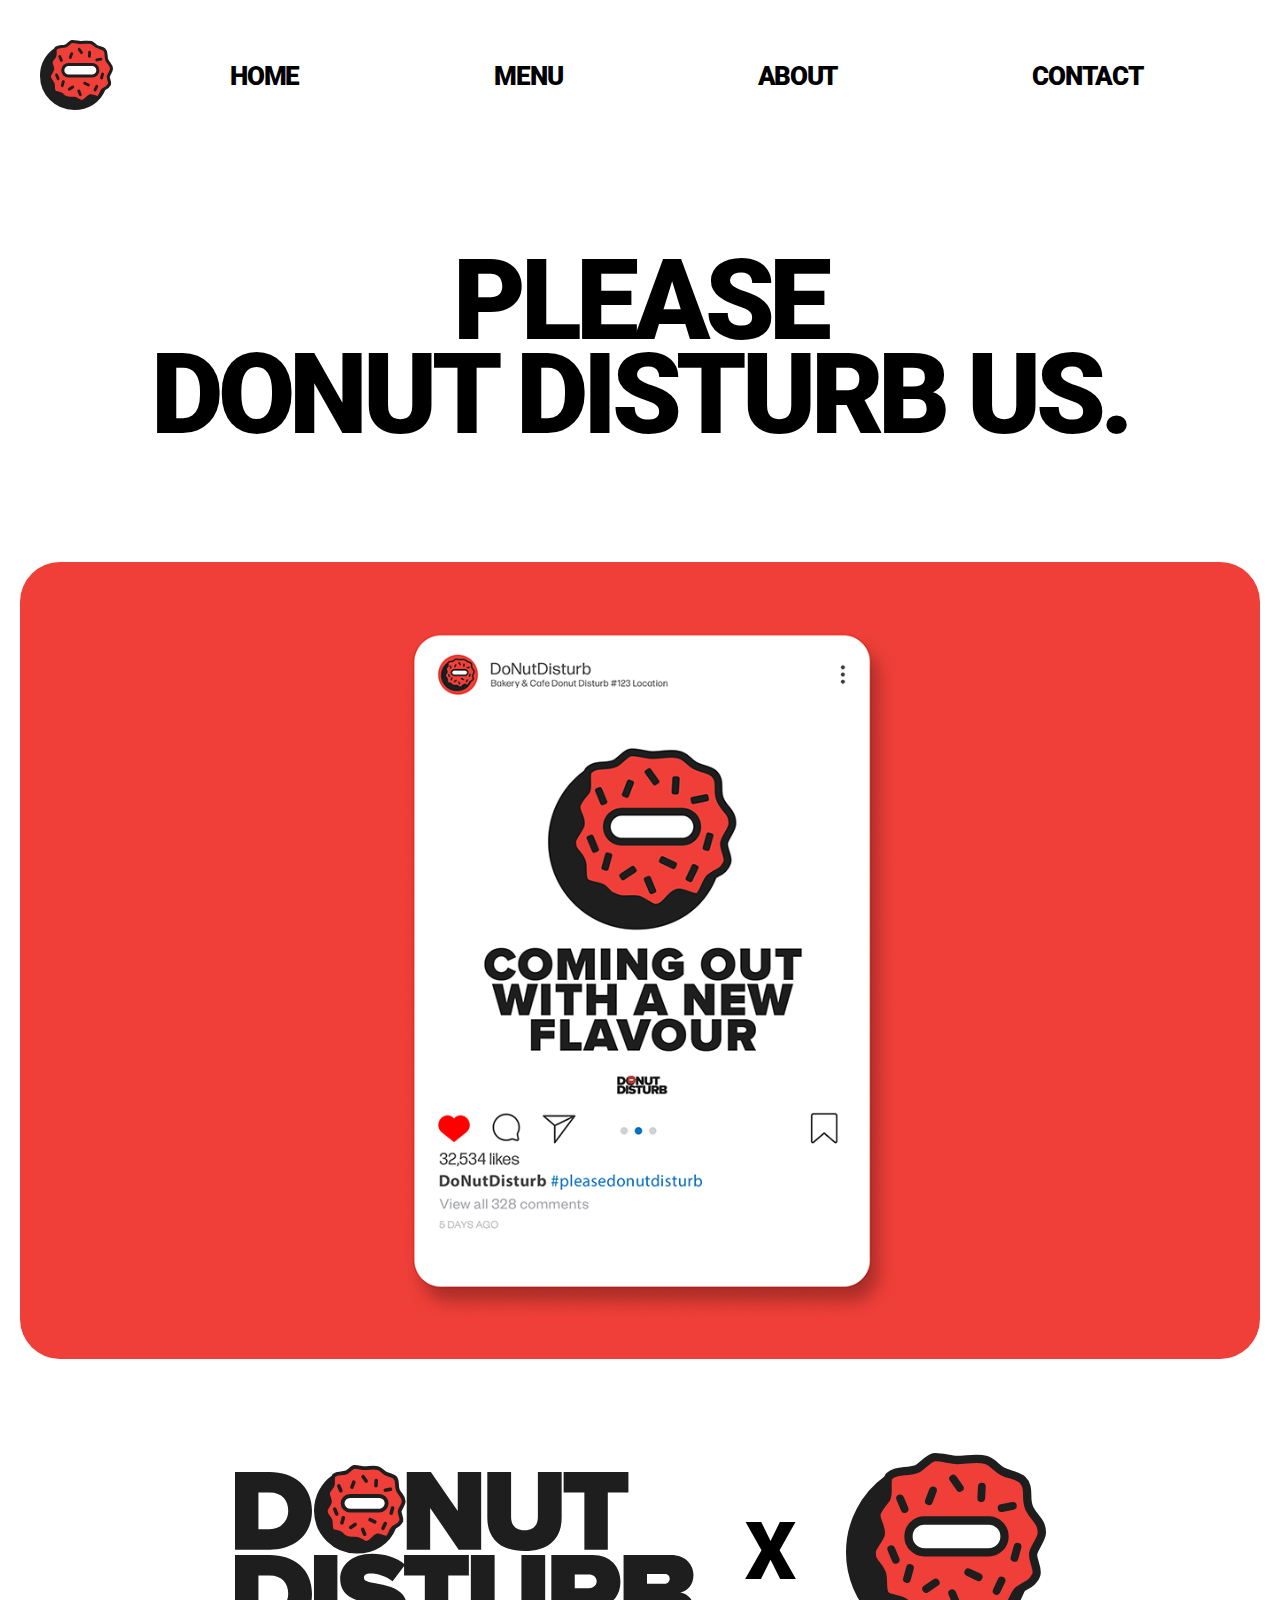
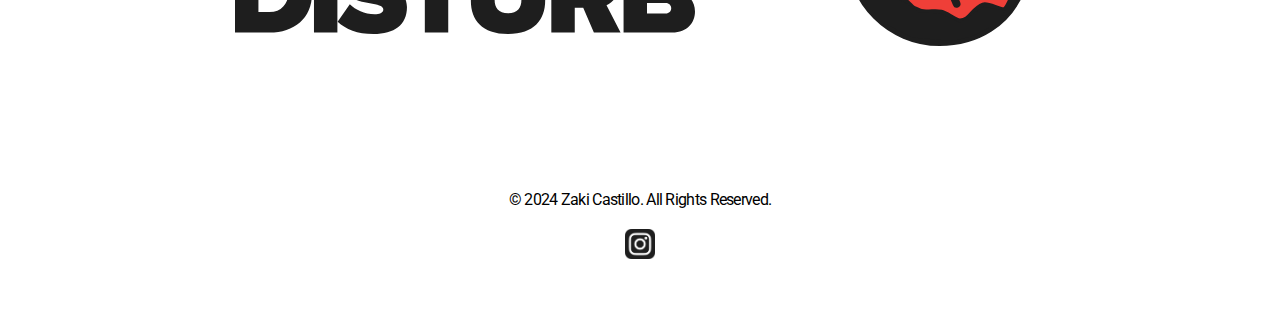
<file: index.html>
<!DOCTYPE html>
<html lang="en">
    <head>
        <meta charset="UTF-8">
        <meta name="viewport" content="width=device-width, initial-scale=1.0">
        <title>Donut Disturb</title>
        <link rel="stylesheet" href="styles.css">
        <link rel="preconnect" href="https://fonts.googleapis.com/css2">
        <link rel="stylesheet" href="https://fonts.googleapis.com/css2?family=Roboto:wght@400;700;900x&display=swap">
    </head>
    <body>
        <header>
            <nav>
                <a href="index.html" class="logo" aria-label="Homepage">
                <img src="img/DND Logo copy.svg" alt="Donut Disturb Logo">
            </a>
                <div class="menu-icon" id="menu-icon" aria-label="Menu">
                    <div class="bar"></div>
                    <div class="bar"></div>
                    <div class="bar"></div>
                </div>
                <ul id="menu" aria-label="Primary Navigation">
                    <li><a href="index.html" aria-hidden="true">Home</a></li>  
                    <li><a href="menu.html">Menu</a></li>
                    <li><a href="about.html">About</a></li>
                    <li><a href="contact.html">Contact</a></li>
                </ul>
            </nav>
        </header>

        <section class="hero">
            <h1>PLEASE<br>DONUT DISTURB US.</h1>
        </section>

        <section class="imgmock">
            <img src="img/dndmockup.png" alt="Donut Disturb Social Media Instagram Post Mockup ">
    </section>
               

<section class="logo-section">
    <div class="logo-container">
        <img src="img/Asset 3.svg" alt="Donut Disturb Text Logo">
    </div>
    <div class="x-icon">X</div>
    <div class="logo-container">
        <img src="img/DND Logo copy.svg" alt="Donut Disturb Logo">
</section>

        <footer>
            <p>&copy; 2024 Zaki Castillo. All Rights Reserved.</p> 
            <div>
             <a href="https://www.instagram.com/cast.dsgns" target="_blank">
                <img src="img/Instagram_icon.png" alt="Instagram Logo"
                width="30" height="30">
             </a>
            </div>
        </footer>

        <script src="script.js"></script>
    </body>
</html>
</file>
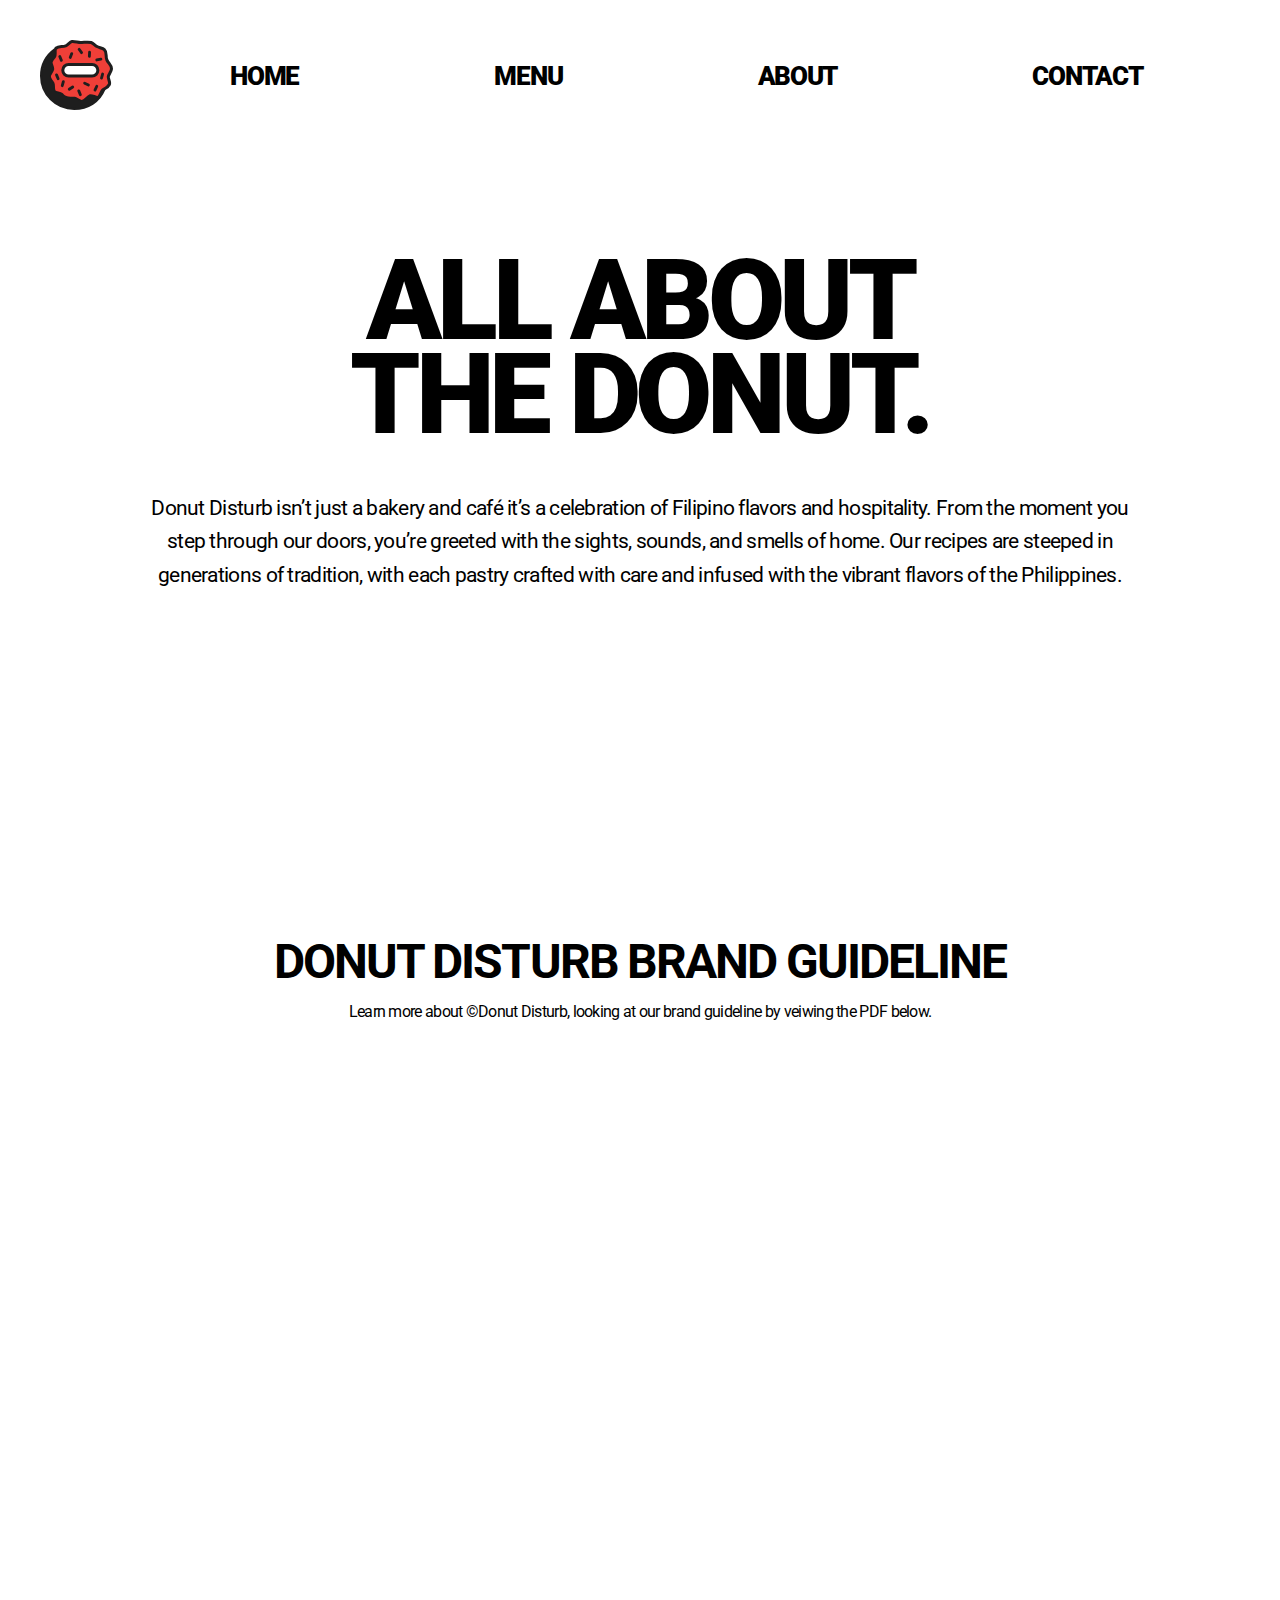
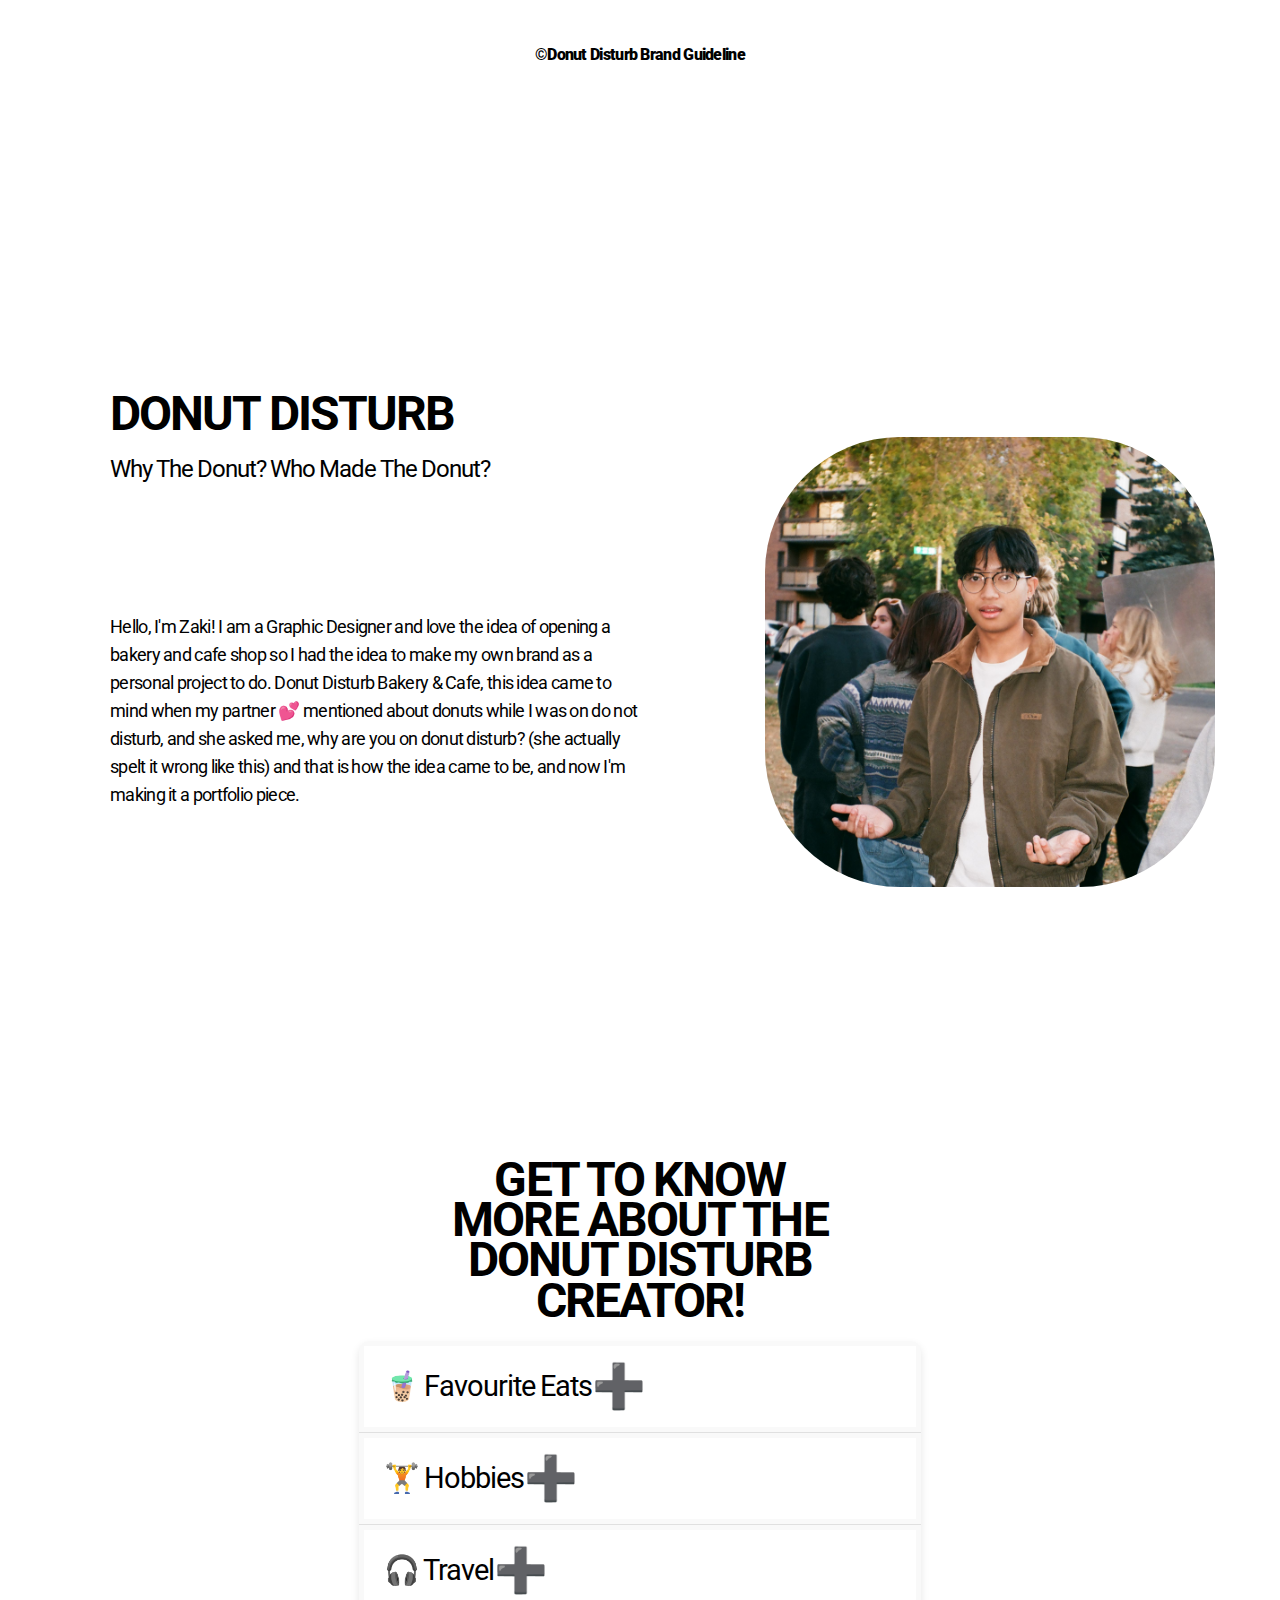
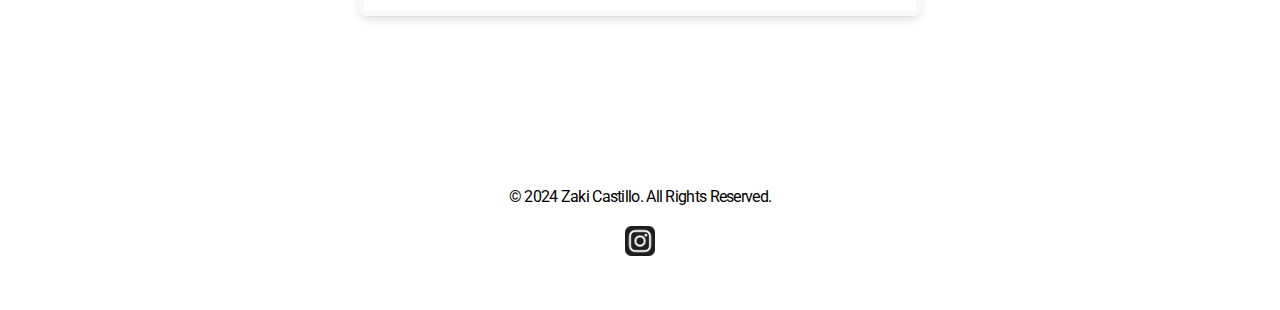
<file: about.html>
<!DOCTYPE html>
<html lang="en">
    <head>
        <meta charset="UTF-8">
        <meta name="viewport" content="width=device-width, initial-scale=1.0">
        <title>Donut Disturb</title>
        <link rel="stylesheet" href="styles.css">
        <link rel="preconnect" href="https://fonts.googleapis.com/css2">
        <link rel="stylesheet" href="https://fonts.googleapis.com/css2?family=Roboto:wght@400;700;900x&display=swap">
    </head>
    <body>
        <header>
            <nav>
                <a href="index.html" class="logo" aria-label="Homepage">
                <img src="img/DND Logo copy.svg" alt="Donut Disturb Logo">
            </a>
                <div class="menu-icon" id="menu-icon" aria-label="Menu">
                    <div class="bar"></div>
                    <div class="bar"></div>
                    <div class="bar"></div>
                </div>
                <ul id="menu" aria-label="Primary Navigation">
                    <li><a href="index.html" aria-hidden="true ">Home</a></li>  
                    <li><a href="menu.html">Menu</a></li>
                    <li><a href="about.html">About</a></li>
                    <li><a href="contact.html">Contact</a></li>
                </ul>
            </nav>
        </header>

        <section class="hero">
            <h1>ALL ABOUT<br>THE DONUT.</h1>
            <p>Donut Disturb isn’t just a bakery and café it’s a
                celebration of Filipino flavors and hospitality.
                From the moment you step through our doors,
                you’re greeted with the sights, sounds, and
                smells of home.
                Our recipes are steeped in generations of tradition, with each pastry crafted with care and
                infused with the vibrant flavors of the
                Philippines.</p>
        </section>

        <main>
            <section class="about">
                <h2>DONUT DISTURB BRAND GUIDELINE</h2>
                <p>Learn more about &copyDonut Disturb, looking at our brand guideline by veiwing the PDF below.</p>
                  <div class="pdf-container">
                    <iframe src="donutdisturbassets/DonutDisturbBrandGuide copy.pdf"
                    width="100%"
                    height="600px"
                    style="border: none;">
                   </iframe>
                  </div>
                
                <a href="donutdisturbassets/DonutDisturbBrandGuide copy.pdf" target="_blank">&copyDonut Disturb Brand Guideline</a>
            </section>
        </main>
        

        <section class="about-me">
            <div class="about-text">
                <h2>DONUT DISTURB</h2>
                <h3>Why The Donut? Who Made The Donut?</h3>
                <p> Hello, I'm Zaki! I am a Graphic Designer and love the idea of opening a bakery and cafe shop so I had the idea to make my own brand as a personal project to do. Donut Disturb Bakery & Cafe, this idea came to mind when my partner 💕 mentioned about donuts while I was on do not disturb, and she asked me, why are you on donut disturb? (she actually spelt it wrong like this) and that is how the idea came to be, and now I'm making it a portfolio piece. </p>
            </div>
            <div class="about-image">
                <img src="donutdisturbassets/0013_25.jpg" alt="Zaki Castillo">
            </div>
        </section>

        <section class="accordion-section">
            <div class="about-text">
                <h2>Get to know<br>more about the<br>Donut Disturb Creator!</h2>
                <div class="accordion">
                    <div class="accordion-item">
                      <div class="accordion-header">
                        <h3>🧋 Favourite Eats</h3>
                      </div>
                      <div class="accordion-content">
                        <p>I absolutely love boba, sushi, and all things sweet!<br>This includes ice cream since I work for &copyMade By Marcus.</p>
                      </div>
                    </div>
                    <div class="accordion-item">
                      <div class="accordion-header">
                        <h3>🏋️ Hobbies</h3>
                      </div>
                      <div class="accordion-content">
                        <p>In my free time, I enjoy hanging out with my girlfriend, love and hate gaming,<br>thrilled for hiking, love designing and going to the gym.</p>
                      </div>
                    </div>
                    <div class="accordion-item">
                      <div class="accordion-header">
                        <h3>🎧 Travel</h3>
                      </div>
                      <div class="accordion-content">
                        <p>Exploring new places and cultures is one of my passions! As I say I love hiking, <br>basically means I love going down to BC to hike!</p>
                      </div>
                    </div>
                  </div>
            </div>
        </section>

        <footer>
            <p>&copy; 2024 Zaki Castillo. All Rights Reserved.</p> 
            <div>
             <a href="https://www.instagram.com/cast.dsgns" target="_blank">
                <img src="img/Instagram_icon.png" alt="Instagram Logo"
                width="30" height="30">
             </a>
            </div>
        </footer>

        <script src="script.js"></script>
    </body>
</html>
</file>
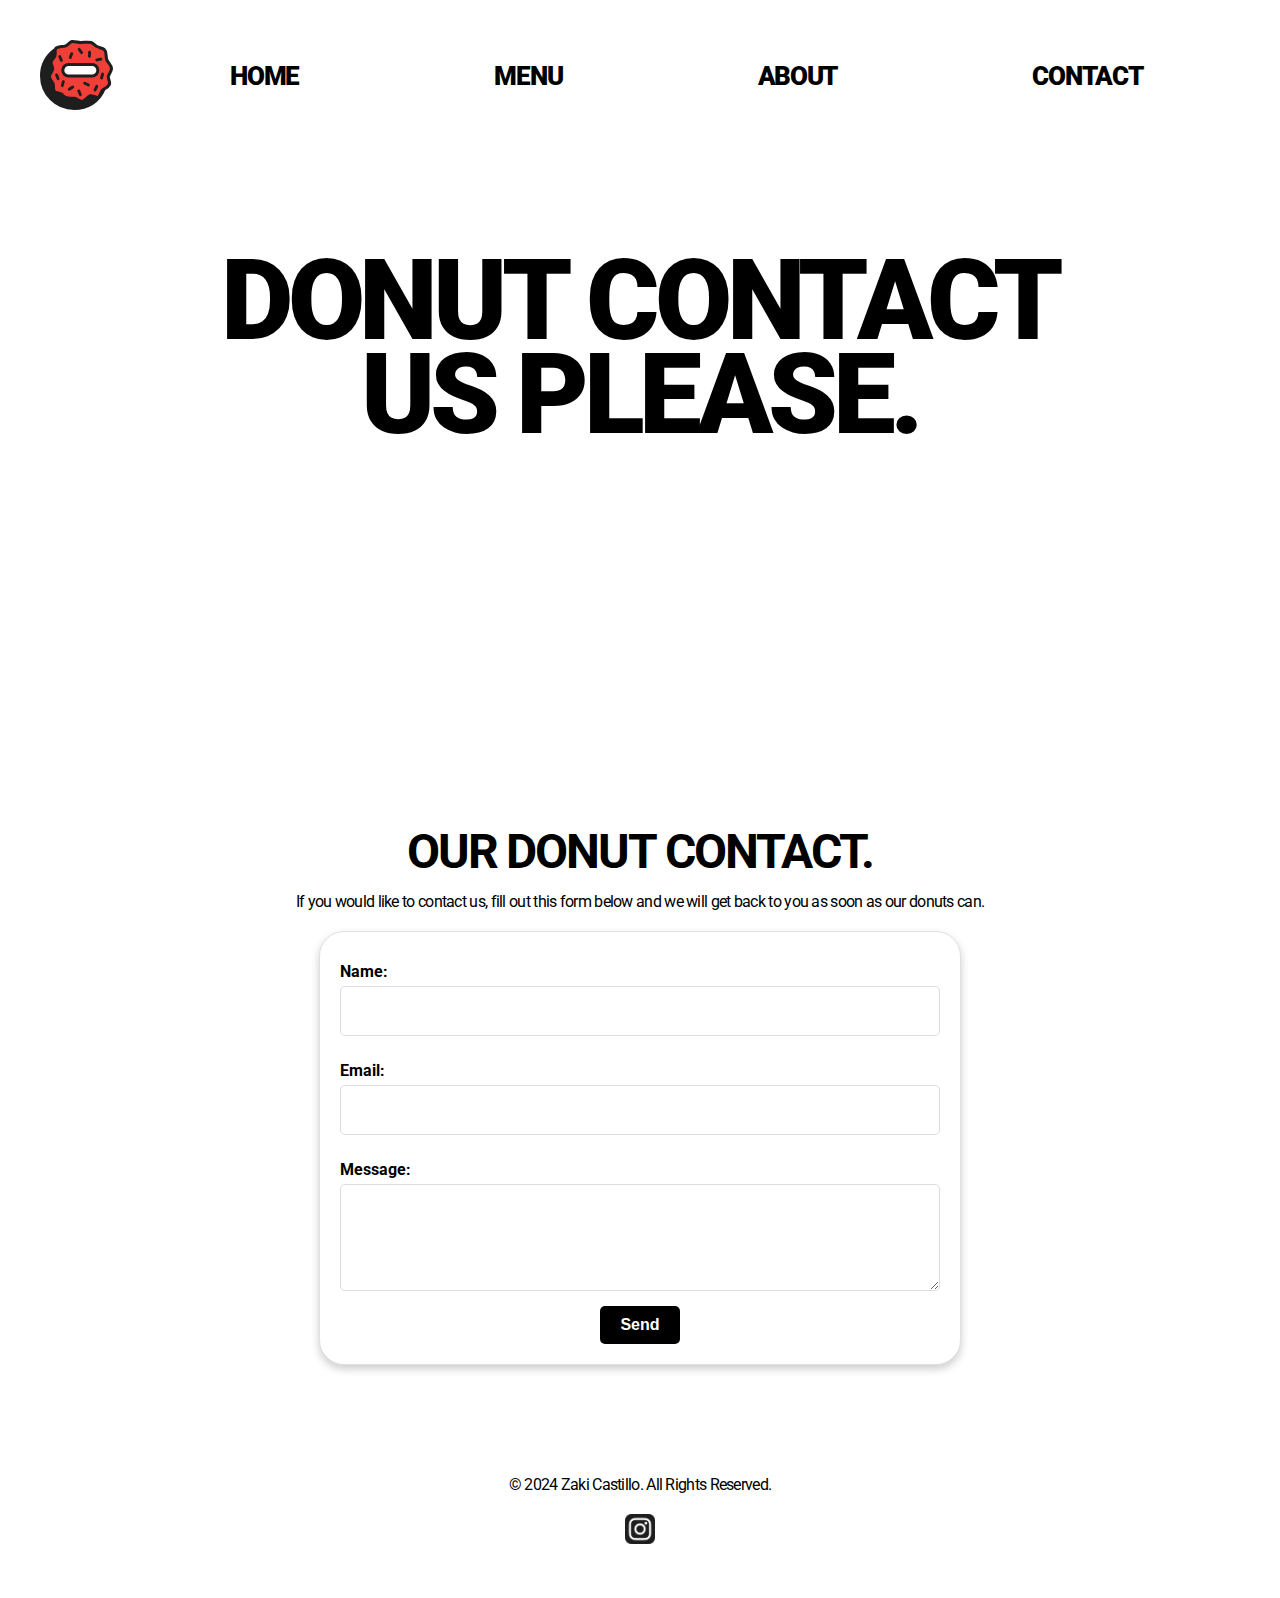
<file: contact.html>
<!DOCTYPE html>
<html lang="en">
    <head>
        <meta charset="UTF-8">
        <meta name="viewport" content="width=device-width, initial-scale=1.0">
        <title>Donut Disturb</title>
        <link rel="stylesheet" href="styles.css">
        <link rel="preconnect" href="https://fonts.googleapis.com/css2">
        <link rel="stylesheet" href="https://fonts.googleapis.com/css2?family=Roboto:wght@400;700;900x&display=swap">
    </head>
    <body>
        <header>
            <nav>
                <a href="index.html" class="logo" aria-label="Homepage">
                <img src="img/DND Logo copy.svg" alt="Donut Disturb Logo">
            </a>
                <div class="menu-icon" id="menu-icon" aria-label="Menu">
                    <div class="bar"></div>
                    <div class="bar"></div>
                    <div class="bar"></div>
                </div>
                <ul id="menu" aria-label="Primary Navigation">
                    <li><a href="index.html" aria-hidden="true">Home</a></li>  
                    <li><a href="menu.html">Menu</a></li>
                    <li><a href="about.html">About</a></li>
                    <li><a href="contact.html">Contact</a></li>
                </ul>
            </nav>
        </header>

        <section class="hero">
            <h1>DONUT CONTACT<br>US PLEASE.</h1>
        </section>

        <section>
        <div class="spacer"></div>
    </section>

        <section class="contact">
            <h2>Our Donut Contact.</h2>
            <p>If you would like to contact us, fill out this form below and we will get back to you as soon as our donuts can.</p>
            <form action="submit_form.php" method="POST">
            <label for="name">Name:</label>
            <input type="text" id="name" name="name" required>

            <label for="email">Email:</label>
            <input type="email" id="email" name="email" required>

            <label for="message">Message:</label>
            <textarea id="message" name="message" rows="5" required></textarea>

            <button type="submit">Send</button>
        </form>
        </section>


           
        <footer>
            <p>&copy; 2024 Zaki Castillo. All Rights Reserved.</p> 
            <div>
             <a href="https://www.instagram.com/cast.dsgns" target="_blank">
                <img src="img/Instagram_icon.png" alt="Instagram Logo"
                width="30" height="30">
             </a>
            </div>
        </footer>

        <script src="script.js"></script>
    </body>
</html>
</file>
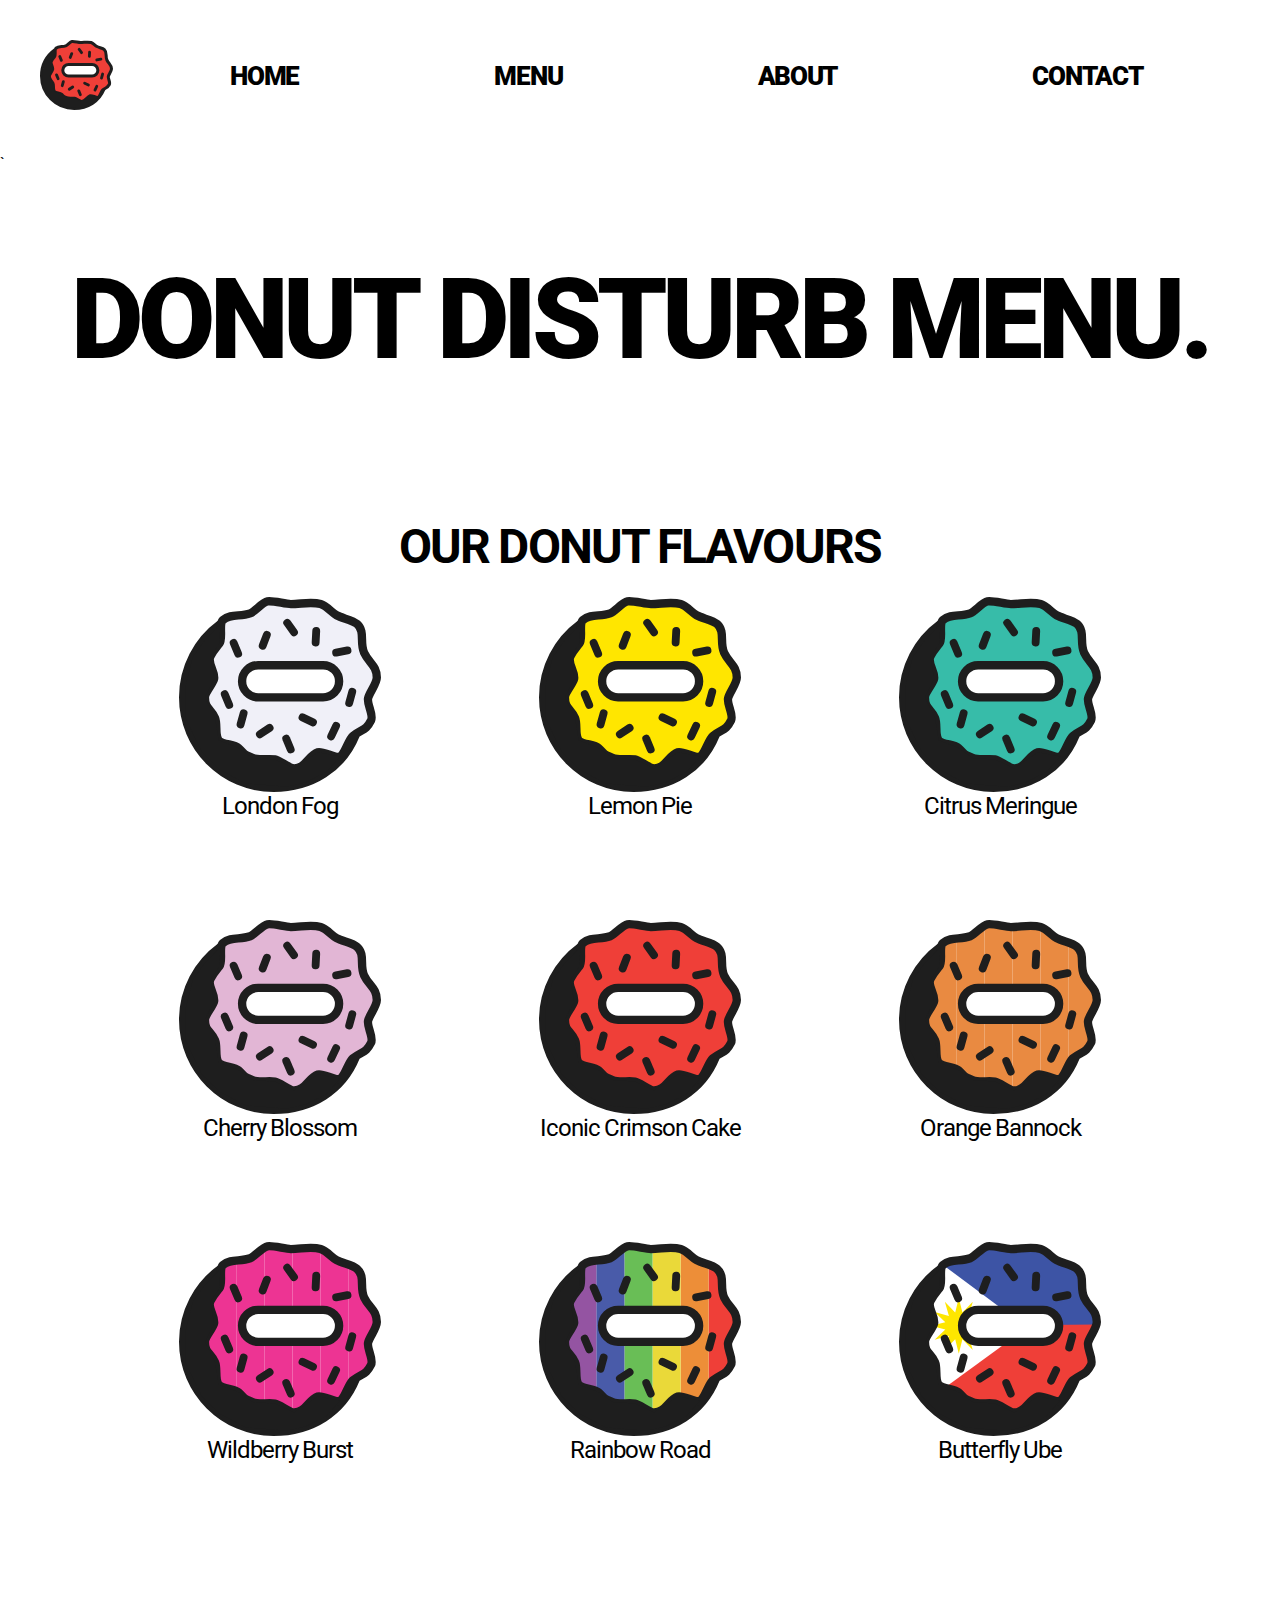
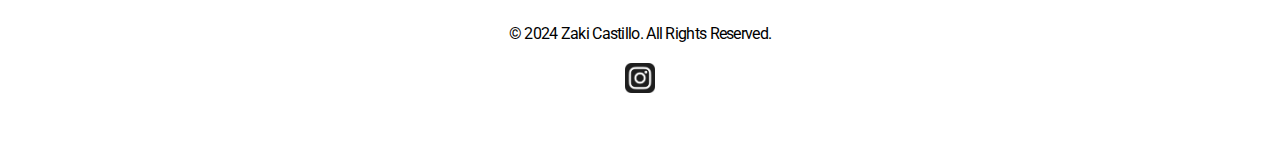
<file: menu.html>
<!DOCTYPE html>
<html lang="en">
    <head>
        <meta charset="UTF-8">
        <meta name="viewport" content="width=device-width, initial-scale=1.0">
        <title>Donut Disturb</title>
        <link rel="stylesheet" href="styles.css">
        <link rel="preconnect" href="https://fonts.googleapis.com/css2">
        <link rel="stylesheet" href="https://fonts.googleapis.com/css2?family=Roboto:wght@400;700;900x&display=swap">
    </head>
    <body>
        <header>
            <nav>
                <a href="index.html" class="logo" aria-label="Homepage">
                <img src="img/DND Logo copy.svg" alt="Donut Disturb Logo">
            </a>
                <div class="menu-icon" id="menu-icon" aria-label="Menu">
                    <div class="bar"></div>
                    <div class="bar"></div>
                    <div class="bar"></div>
                </div>
                <ul id="menu" aria-label="Primary Navigation">
                    <li><a href="index.html" aria-hidden="true">Home</a></li>  
                    <li><a href="menu.html">Menu</a></li>
                    <li><a href="about.html">About</a></li>
                    <li><a href="contact.html">Contact</a></li>
                </ul>
            </nav>
        </header>
`
        <section class="hero">
            <h1>DONUT DISTURB MENU.</h1>
        </section>

        <main>
            <section class="featured">
                <h2>Our Donut Flavours</h2>
                <div class="pastry-grid">
                    <div class="pastry" data-description="London Fog.">
                        <img src="donutdisturbassets/Asset 26.svg" alt="Light Grey Version of Donut Disturb Logo"
                        width="100" height="100">
                        <h3 class="custom-style">London Fog</h3>
                    </div>
                    <div class="pastry" data-description="Lemon Pie.">
                        <img src="donutdisturbassets/Asset 27.svg" alt="Yellow Version of Donut Disturb Logo"
                        width="100" height="100">
                        <h3 class="custom-style">Lemon Pie</h3>
                    </div>
                    <div class="pastry" data-description="Citrus Meringue.">
                        <img src="donutdisturbassets/Asset 28.svg" alt="Turquoise Version of Donut Disturb Logo"
                        width="100" height="100">
                        <h3 class="custom-style">Citrus Meringue</h3>
                    </div>
                    <div class="pastry" data-description="Cherry Blossom.">
                        <img src="donutdisturbassets/Asset 29.svg" alt="Pink Version of Donut Disturb Logo"
                        width="100" height="100">
                        <h3 class="custom-style">Cherry Blossom</h3>
                    </div>
                    <div class="pastry" data-description="Crimson Cake.">
                        <img src="donutdisturbassets/Red Icon.svg" alt="Red Version of Donut Disturb Logo"
                        width="100" height="100">
                        <h3 class="custom-style">Iconic Crimson Cake</h3>
                    </div>
                    <div class="pastry" data-description="Orange Shirt Donut Day.">
                        <img src="donutdisturbassets/Orange Shirt Dat.svg" alt="Orange Version of Donut Disturb Logo"
                        width="100" height="100">
                        <h3 class="custom-style">Orange Bannock</h3>
                    </div>
                    <div class="pastry" data-description="Breast Cancer Awareness Donut Day.">
                        <img src="donutdisturbassets/Breast Cancer Awareness.svg" alt="Hot Pink Version of Donut Disturb Logo"
                        width="100" height="100">
                        <h3 class="custom-style">Wildberry Burst</h3>
                    </div>
                    <div class="pastry" data-description="Pride Donut Day.">
                        <img src="donutdisturbassets/PRIDE.svg" alt="Rainbow Version of Donut Disturb Logo"
                        width="100" height="100">
                        <h3 class="custom-style">Rainbow Road</h3>
                    </div>
                    <div class="pastry" data-description="Filipino Donut Day.">
                        <img src="donutdisturbassets/Filipino.svg" alt="Philippine Flag Version of Donut Disturb Logo"
                        width="100" height="100">
                        <h3 class="custom-style">Butterfly Ube</h3>
                    </div>
                </div>
            </section>
        </main>
           
        <footer>
            <p>&copy; 2024 Zaki Castillo. All Rights Reserved.</p> 
            <div>
             <a href="https://www.instagram.com/cast.dsgns" target="_blank">
                <img src="img/Instagram_icon.png" alt="Instagram Logo"
                width="30" height="30">
             </a>
            </div>
        </footer>

        <script src="script.js"></script>
    </body>
</html>
</file>
<file: styles.css>
/* GLOBAL STYLES */
body {
    font-family: 'Roboto', sans-serif;
    margin: 0;
    padding: 0;
    box-sizing: border-box;
}

html, body {
    margin: 0;
    padding: 0;
    box-sizing: border-box;
}

/* HEADER & NAVIGATION */
header {
    background-color: #FFFFFF;
    padding: 0px 0px;
}

nav {
    display: flex;
    align-items: center;
    padding: 40px 40px;
    background-color: #FFFFFF;
}

nav ul {
    margin: 0;
    padding: 0;
    list-style-type: none;
    display: flex;
    justify-content: space-around;
    flex-grow: 1;
}

nav ul li a {
    font-family: 'Roboto', sans-serif;
    font-weight: 900;
    letter-spacing: -1.3px;
    word-spacing: -1px;
    color: black;
    font-size: 1.6em;
    text-transform: uppercase;
    margin: 0;
    padding: 10px 30px;
    line-height: 1.3;
    text-decoration: none;
}

.logo img {
    height: 70px;
    width: auto;
    margin-right: 20px;
}

/* MENU ICON */
.menu-icon {
    display: none;
    margin-left: auto;
    cursor: pointer;
    position: relative;
    z-index: 1000;
}

.menu-icon .bar {
    width: 25px;
    height: 3px;
    background-color: #000;
    margin: 4px 0;
    transition: all 0.3s ease;
}

@media (max-width: 768px) {
    .menu-icon {
        display: block;
        margin-left: auto;
        padding-right: 20px;
    }

    nav ul {
        display: none;
        flex-direction: column;
        background-color: rgba(255, 255, 255, 0.8);
        position: absolute;
        top: 60px;
        right: 0;
        left: auto;
        margin-top: 40px;
        border-radius: 69px;
        box-shadow: 0 4px 8px rgba(0, 0, 0, 0,1);
        overflow: hidden;
        padding: 0;
        width: 200px;
        z-index: 1000;
    }

    nav ul.active {
        display: flex;
    }

    nav ul li {
        text-align: right;
        margin: 0;
    }

    nav ul li a {
        display: block;
        padding: 15px 20px;
        border-bottom: 1px solid #ffffff;
        text-align: center;
        line-height: 3;
        font-size: 1.2em;
        color: #000;
        border: none;
        background: none;
    }

nav ul li:last-child a{
    border-bottom: none;
}

    nav ul li a:hover {
        background-color: rgba(240, 240, 240, 0.8);
    }

    h1 {
        font-size: 3.5em;
    }

    h2 {
        font-size: 2.5em;
    }

    h3 {
        font-size: 1.2em;
    }

    .pastry img{
        width: 70%;
    }

}

@media (max-width: 375px) {
    .menu-icon {
    padding-right: 10px;
    }

    nav ul li a {
        padding: 10px 15px;
        font-size: 1em;
    }

    h1 {
        font-size: 2.5em;
    }

    h2 {
        font-size: 2em;
    }

    h3 {
        font-size: 1em;
    }

    .pastry img{
        width: 60%;
    }
}


/* HERO SECTION */
.hero {
    background: no-repeat center center/cover;
    text-align: center;
    color:#FFFFFF;
    padding: 100px 20px;
}

@media (max-width: 768px) {
    .hero h1 {
        font-size: 4em;
        line-height: 1;
    }
}

/* MAIN CONTENT */
.main {
    padding: 20px;
}

/* FEATURED SELECTION */
.featured {
    text-align: center;
    margin: 20px 0;
    padding: 40px;
}

/* PASTRY GRID */
.pastry-grid {
    display: grid;
    grid-template-columns: repeat(3, 1fr);
    gap: 80px;
    justify-content: center;
    align-content: center;
    justify-items: center;
    max-width: 1000px;
    margin: 0 auto;
    padding: 20px;
}

.pastry {
    display: flex;
    flex-direction: column;
    align-items: center;
    text-align: center;
    margin: 10px;
    width: 90%;
}

.pastry img{
    border-radius: 10px;
    width: 80%;
    height: auto;
}

@media (max-width: 1024px) {
    .pastry-grid {
        grid-template-columns: repeat(2, 1fr);
    }
}

@media (max-width: 768px) {
    .pastry-grid {
        grid-template-columns: 1fr;
    }
}

/* FOOTER */
footer{
    background-color: rgb(255, 255, 255);
    text-align: center;
    padding: 50px;
}

/* TYPOGRAPHY */
h1 {
    font-family: 'Roboto', sans-serif;
    font-weight: 900;
    letter-spacing: -5.3px;
    word-spacing: -1px;
    color: black;
    font-size: 7em;
    text-transform: uppercase;
    margin: 0;
    line-height: 0.84;
}

h2 {
    font-family: 'Roboto', sans-serif;
    font-weight: 700;
    letter-spacing: -1.9px;
    word-spacing: -1px;
    color: black;
    font-size: 3em;
    text-transform: uppercase;
    margin: 0;
    line-height: 0.84;
}

h3 {
    font-family: 'Roboto', sans-serif;
    font-weight: 400;
    letter-spacing: -1px;
    word-spacing: -1px;
    color: black;
    font-size: 1.5em;
    margin: 0;
}

p {
    font-family: 'Roboto', sans-serif;
    font-weight: 400;
    letter-spacing: -0.7px;
    word-spacing: 0px;
    color: black;
    font-size: 1em;
    padding: 20px;
    margin: 0;
}

/* ABOUT SELECTION */
.about {
    text-align: center;
    padding: 40px 20px;
    margin-bottom: 160px;
    margin-top: 160px;
}

.about h1 {
    font-family: 'Roboto', sans-serif;
    font-weight: 900;
    letter-spacing: -5.3px;
    word-spacing: -1px;
    color: black;
    font-size: 7em;
    text-transform: uppercase;
    margin: 0;
    line-height: 0.84;
}

.about p {
    font-family: 'Roboto', sans-serif;
    font-weight: 400;
    letter-spacing: -0.7px;
    word-spacing: 0px;
    color: black;
    font-size: 1em;
    padding: 20px;
    margin: 0;
}

.about a {
    font-family: 'Roboto', sans-serif;
    font-weight: 900;
    letter-spacing: -0.7px;
    word-spacing: 0px;
    color: black;
    font-size: 1em;
    padding: 0px;
    margin: 0;
    text-decoration: none;

}

/* IFRAME/PDF SECTION */
.iframe-container {
    margin: 60px 0;
    padding: 60px;
    border-radius: 10px;
}

iframe {
    width: 100%;
    height: 500px;
    border: none;
    border-radius: 5px;
}

.pdf-container {
    margin: 0 auto;
    max-width: 100%;
    overflow: hidden;
    border-radius: 20px;
    box-shadow: 0 4px 8px rgba(0, 0, 0, 0);
}

.pdf-container iframe {
    width: 100%;
    height: 600px;
    border: none;
}

.hero {
    background: no-repeat center center/cover;
    text-align: center;
    padding: 100px 20px;
}

.hero p {
    margin: 0 auto;
    max-width: 1000px;
    padding: 50px 20px;
    line-height: 1.6;
    font-size: 1.3em;
}


/* ABOUT ME SECTION */
.about-me {
    display: flex;
    align-items: center;
    justify-content: center;
    padding: 40px;
}

.about-text {
    flex: 1;
    text-align: left;
    padding: 90px;
}

.about-text h2, .about-text h3 {
    margin-bottom: 10px;
    padding-bottom: 0px;
}

.about-text p {
    margin-top: -100px;
    max-width: 1000px;
    padding: 120px 0px;
    line-height: 1.6;
    font-size: 1.1em;
}

.about-image {
    flex: 1;
    margin-left: -20px;
    display: flex;
    justify-content: center;
}

.about-image img {
    width: 450px;
    height: 450px;
    border-radius: 30%;
    object-fit: cover;
    box-shadow: 0 4px 8px rgba(0, 0, 0, 0,1);
}

@media (max-width: 1024px) {
    .about-me {
        flex-direction: column;
        padding: 20px;
    }

    .about-text, .about-image {
        max-width: 100%;
        padding: 10px;
        text-align: center;
    }

    .about-text {
        padding-right: 0;
        text-align: center;
    }

    .about-image {
        flex: 1;
        margin-top:  -80px;
        display: flex;
        justify-content: center;
    }
}

@media (max-width: 768px) {
    .about-me {
        flex-direction: column;
        padding: 20px;
    }

    .about-text, .about-image {
        max-width: 100%;
        padding: 10px;
        text-align: center;
    }

    .about-text {
        padding-right: 0;
        text-align: center;
    }
}

.hero, .about, .about-me {
    padding-left: 20px;
    padding-right: 20px;
}


/* CONTACT SECTION */
.contact {
    padding: 40px 20px;
    text-align: center;
    background-color: #ffffff;
}

.contact h1 {
    font-size: 2.5em;
    margin-bottom: 20px;
}

.contactp {
    font-size: 1.2em;
    margin-bottom: 30px;
}

.contact form {
    display: flex;
    flex-direction: column;
    align-items: center;
    max-width: 600px;
    margin: 0 auto;
    padding: 20px;
    border-radius: 25px;
    box-shadow: 0 4px 8px rgba(0, 0, 0, 0.2);
    background-color: #ffffff;
    border: 1px solid #e0e0e0;
}

.contact label {
    font-weight: 700;
    margin: 10px 0 5px;
    text-align: left;
    width: 100%;
    color: #000;
}

.contact input, .contact textarea {
    width: 100%;
    max-width: 600px;
    padding: 15px;
    margin-bottom: 15px;
    border: 1px solid #ddd;
    border-radius: 5px;
    font-size: 1em;
    box-sizing: border-box;
    color: #000;
    background-color: #ffffff;
}

.contact textarea {
    resize: vertical;
}

.contact button {
    padding: 10px 20px;
    background-color: #000;
    color: #ffffff;
    border: none;
    border-radius: 5px;
    cursor: pointer;
    font-size: 1em;
    font-weight: 700;
}

.contact button:hover {
    background-color: #333;
}

/* SPACER */
.spacer {
    height: 250px;
}

/* LOGO X SECTION */
.logo-section {
    display: flex;
    justify-content: center;
    align-items: center;
    padding: 50px 20px;
    background-color: #FFFFFF;
}

.logo-container {
    padding: 20px;
}

.logo-container:first-child img {
    width: 460px;
    max-width: 100%;
    height: auto;
}

.logo-container img {
    width: 200px;
    max-width: 100%;
    height: auto;
}

.x-icon-container {
    display: flex;
    align-items: center;
    justify-content: center;
}

.x-icon {
    font-size: 5em;
    font-weight: 900;
    margin: 0 30px;
    color: #000;
}

@media (max-width: 768) {
    .logo-section {
        flex-direction: column;
    }

    .logo-container, .x-icon-container {
        padding: 10px;
    }

    .logo-container img {
        width: 300px;
    }

    .x-icon {
        font-size: 4em;
        margin: 20px 0;
    }
}

@media (max-width: 375) {
     .logo-container img {
        width: 200px;
    }

    .x-icon {
        font-size: 1em;
        margin: 10px 0;
    }
}



.imgmock {
    text-align: center;
    padding: 20px;
    background-color: #FFFFFF;
}

.imgmock img {
    border-radius: 40px;
    max-width: 100%;
    height: auto;
}

/* ACCORDION SECTION */
.accordion-section {
    width: 100%;
    display: flex;
    flex-direction: column;
    align-items: center;
    gap: 10px;
    padding: 10px;
    box-sizing: border-box;
}

.accordion-section h2 {
    text-align: center;
    margin: 0 auto 20px auto;
    font-size: 3em;
    max-width: 80%;
    box-sizing: border-box;
}

.accordion-section .accordion {
    width: 100%;
    max-width: 900px;
    margin: 0 auto;
    box-sizing: border-box;
}

@media (max-width: 768px) {
    .accordion-section {
        padding: 15px;
    }

    .accordion-section h2 {
        font-size: 2em;
        margin: 0 auto 20px auto;
        max-width: 90%;
    }

    .accordion-section .accordion {
        max-width: 100%;
        margin: 0 auto;
    }

    .accordion-header h3 {
        font-size: 1em;
    }

    .accordion-content {
        font-size: 0.9em;
    }

    .accordion-header h3::after {
        font-size: 1,2em;
    }   

}

@media (max-width: 480px) {
    .accordion-section {
        padding: 10px;
    }

    .accordion h2 {
        font-size: 1.75em;
        max-width: 95%;
    }

    .accordion-section .accordion {
        width: 100%;
        max-width: 100%;
        margin: 0 auto 20px auto;
        padding: 0;
    }

    .accordion-header h3, .accordion-content {
        text-align: center;
    }
}

.about-me .about-text {
    display: flex;
    flex-direction: column;
    align-items: flex-start;
    justify-content: center;
}

.about-me h2 {
    margin-bottom: 20px;
}

.about-me p {
    margin-top: 0;
}


.accordion {
    width: 90%;
    max-width: 800px;
    margin: 0 auto;
    border-radius: 10px;
    overflow: hidden;
    background-color: #f9f9f9;
    box-shadow: 0 4px 8px rgba(0, 0, 0, 0.1);
    padding: 1;
}

.accordion-item {
    border-bottom: 1px solid#e0e0e0;
    padding: 5px;
    margin: 0;
}

.accordion-header {
    background-color: #FFFFFF;
    padding: 15px 20px;
    cursor: pointer;
    font-size: 1.2em;
    font-weight: bold;
    display: flex;
    align-items: center;
    justify-content: space-between;
    transition: background-color 0.3s ease;
}

.accordion-header:hover {
    background-color: #f0f0f0;
}

.accordion-content {
    padding: 20px;
    display: none;
    font-size: 1em;
    color: #333;
    background-color: #FFFFFF;
}

.accordion-header {
    margin: 0;
    display: flex;
    align-items: center;
}

.accordion-header h3 {
    margin: 0;
    display: flex;
    align-items: center;
}

.accordion-header h3::after {
    content: "➕";
    font-size: 1.5em;
    transition: transform 0.3s ease;
}

.accordion-header.active h3::after {
    content: "➖";
    transform: rotate(360deg);
}

.accordion-header h3 span {
    margin-left: 10px;
}

@media (max-width: 768px) {
    .accordion {
        max-width: 90%;
    }

    .accordion-header h3 {
        font-size: 1em;
    }

    .accordion-content {
        font-size: 0.9em;
    }
}
</file>
